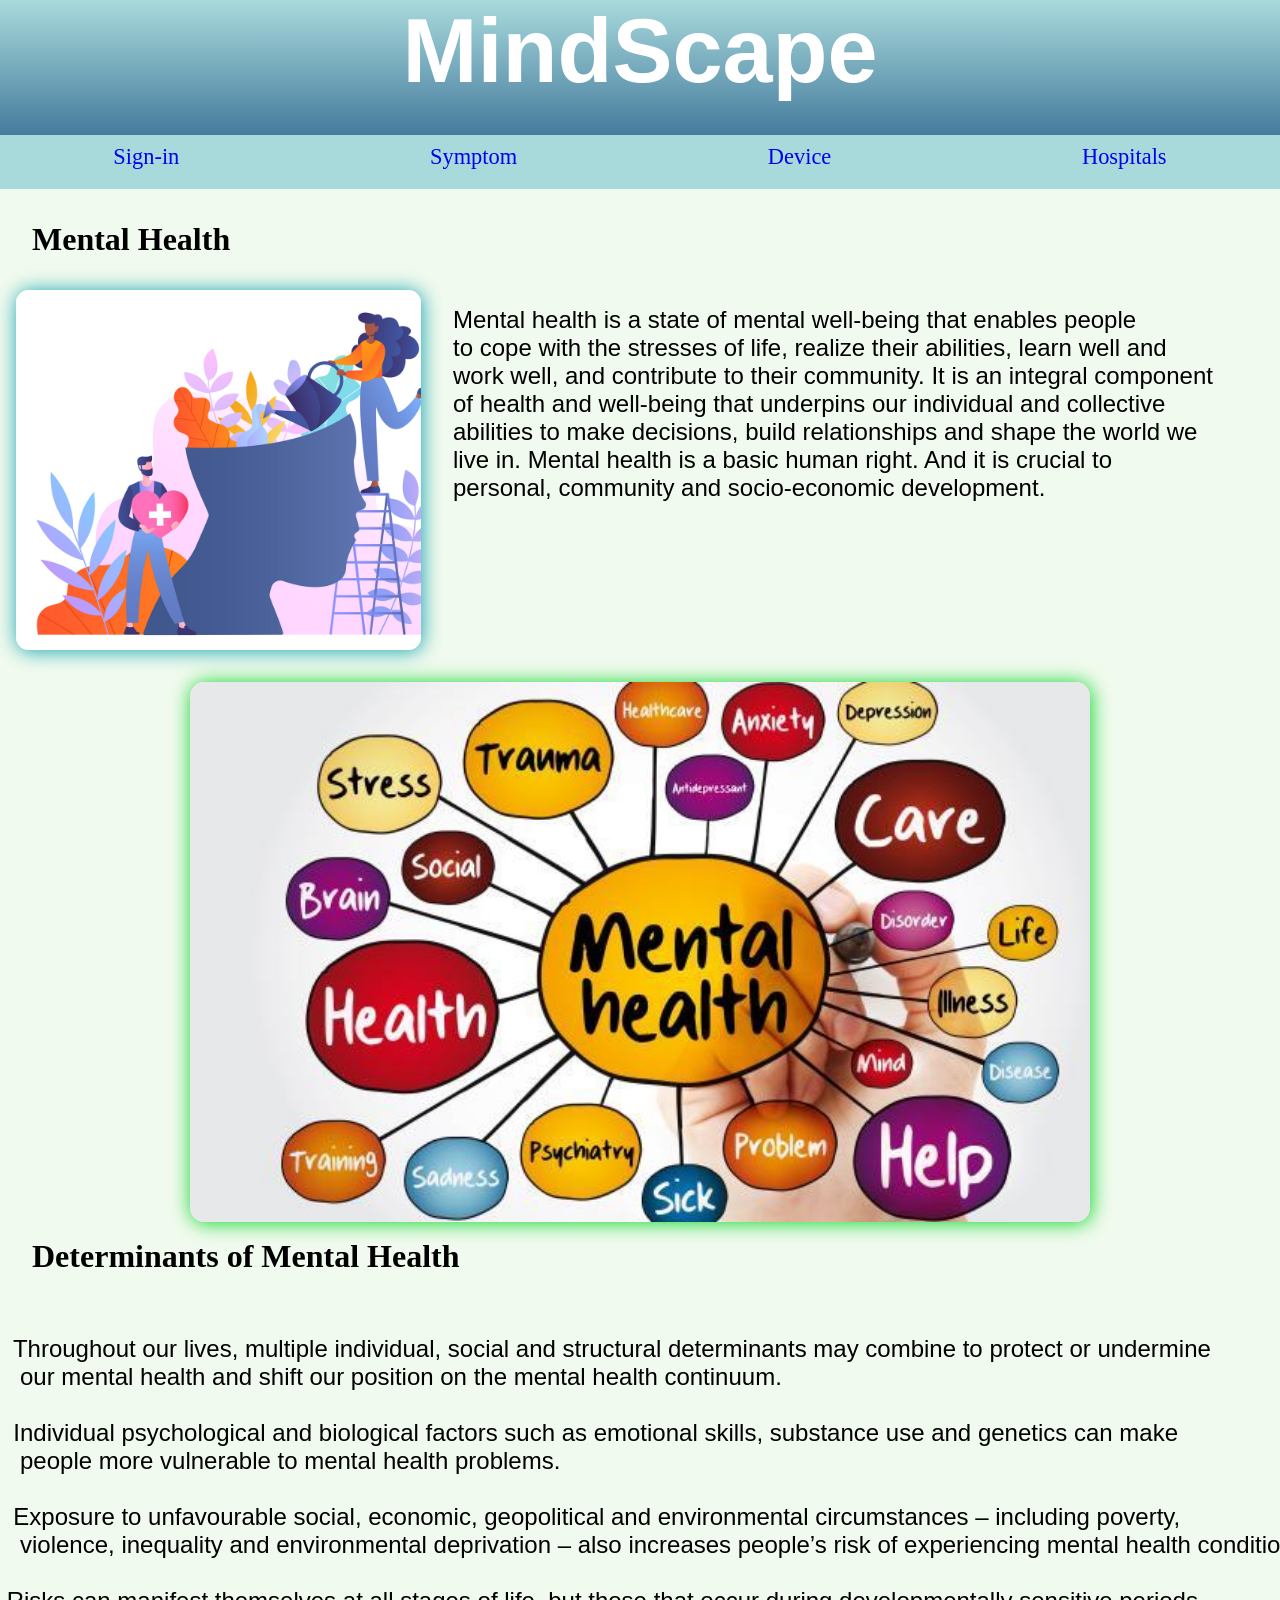
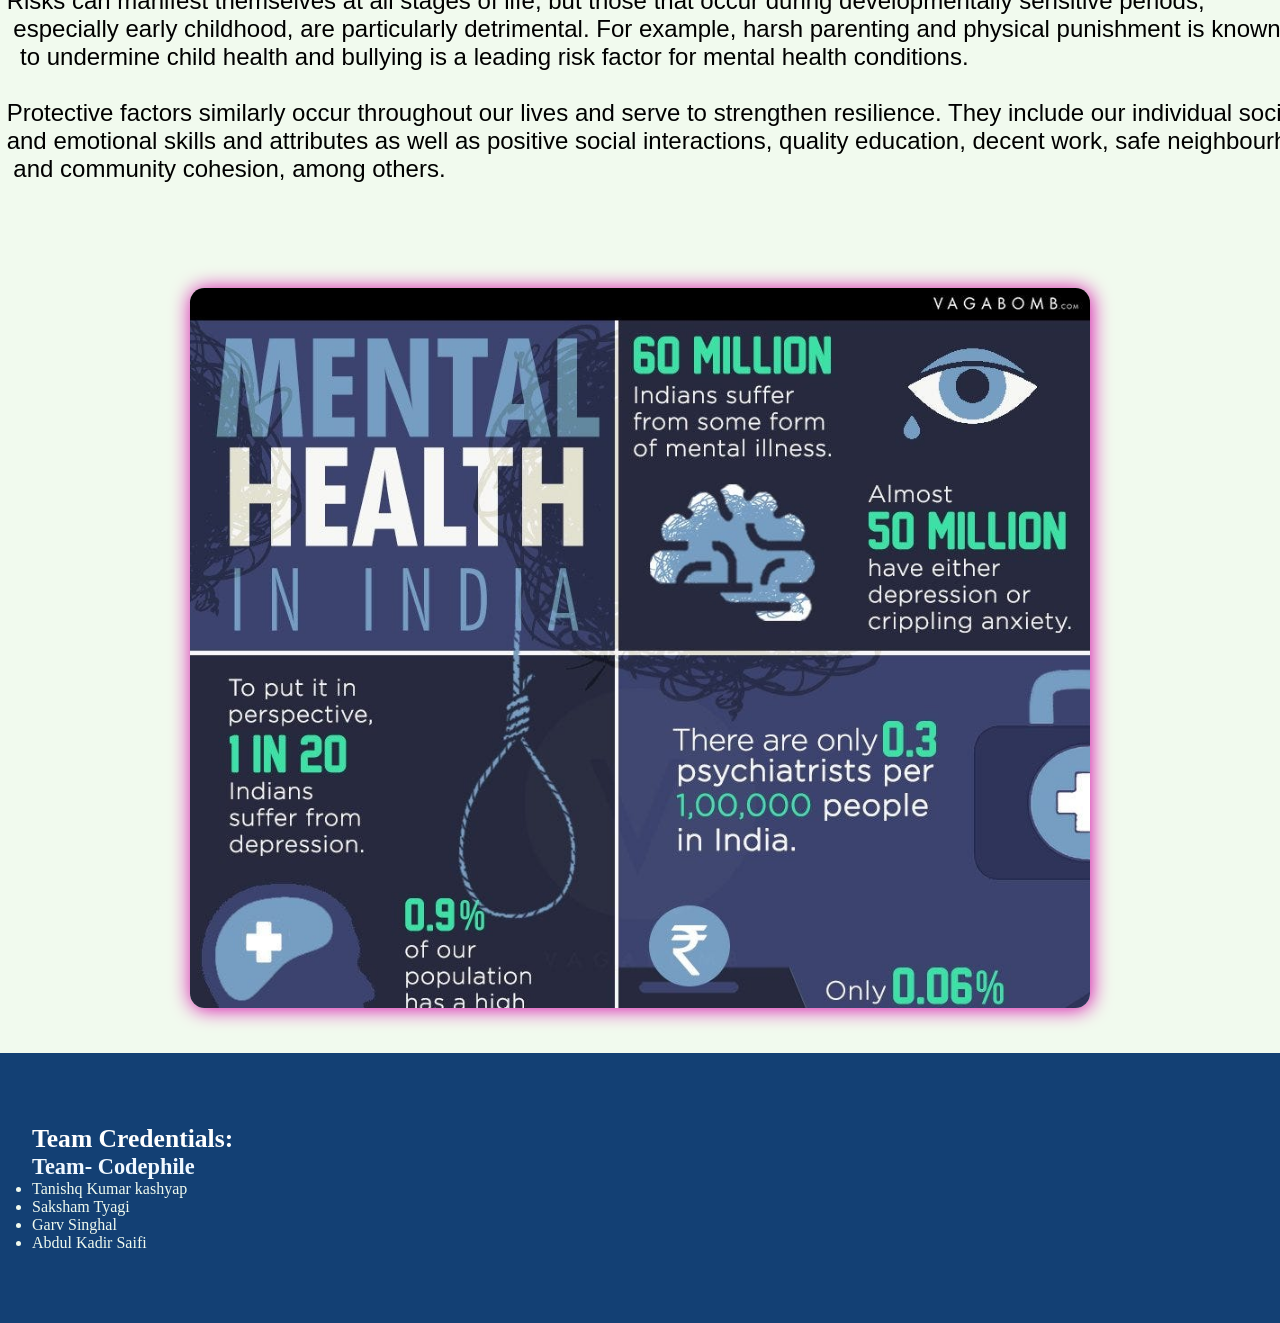
<file: HackwithMAIT5.0/FrontPage/homepage/home.html>
<!DOCTYPE html>
<html lang="en">
<head>
    <meta charset="UTF-8">
    <meta name="viewport" content="width=device-width, initial-scale=1.0">
    <title>MindScape</title>
</head>
<link rel="stylesheet" href="style2.css">
<body>
    <header>
        <div class="navbar">
            <h2 id="title">MindScape</h2>
        </div>
        <div class="navtools">
         <a class="links" href="username\username.html"> Sign-in</a>
         <a class="links" href="Symptom\form.html">Symptom</a>
         <a class="links" href="device\device.html">Device</a>
         <a class="links" href="hospital\index.html">Hospitals</a>
        </div>
    </header>
    <main>
        <h3 class="hed1">Mental Health</h3>
        <div class="menhl">
            <div class="img"></div>
            <div class="con">
                <pre class="p1">
Mental health is a state of mental well-being that enables people
to cope with the stresses of life, realize their abilities, learn well and 
work well, and contribute to their community. It is an integral component 
of health and well-being that underpins our individual and collective
abilities to make decisions, build relationships and shape the world we 
live in. Mental health is a basic human right. And it is crucial to 
personal, community and socio-economic development.
            </pre>
            </div>
        </div>
        <div class="menh2">
            <div id="img2"></div>
        </div>
        <h3 class="hed1">Determinants of Mental Health</h3>
        <pre class="p1">
            
  Throughout our lives, multiple individual, social and structural determinants may combine to protect or undermine
   our mental health and shift our position on the mental health continuum.

  Individual psychological and biological factors such as emotional skills, substance use and genetics can make
   people more vulnerable to mental health problems.

  Exposure to unfavourable social, economic, geopolitical and environmental circumstances – including poverty,
   violence, inequality and environmental deprivation – also increases people’s risk of experiencing mental health conditions.

 Risks can manifest themselves at all stages of life, but those that occur during developmentally sensitive periods,
  especially early childhood, are particularly detrimental. For example, harsh parenting and physical punishment is known
   to undermine child health and bullying is a leading risk factor for mental health conditions.

 Protective factors similarly occur throughout our lives and serve to strengthen resilience. They include our individual social
 and emotional skills and attributes as well as positive social interactions, quality education, decent work, safe neighbourhoods
  and community cohesion, among others.
        </pre>
        <div class="img3con">
            <div class="img3"></div>
        </div>
    </main>
    <footer>
        <div class="credit">
            <div id="tc">
                <h3 id="lah1">Team Credentials:</h3>
                <h5 id="lah2">Team- Codephile</h5>
                <ul>
                    <li>Tanishq Kumar kashyap</li>
                    <li>Saksham Tyagi</li>
                    <li>Garv Singhal</li>
                    <li> Abdul Kadir Saifi</li>
                </ul>
            </div>
        </div>

    </footer>
    
</body>
</html>
</file>
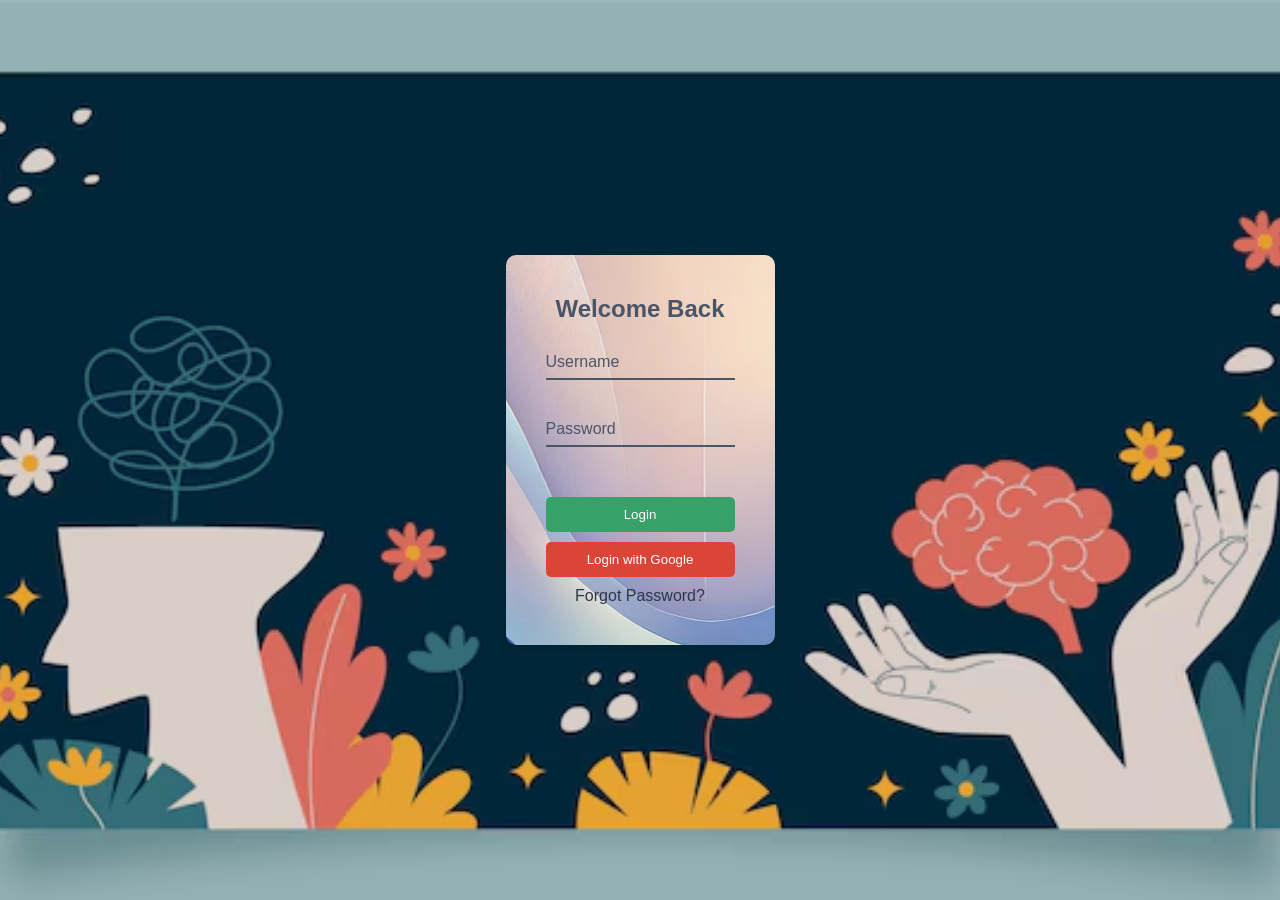
<file: HackwithMAIT5.0/FrontPage/homepage/Username/username.html>
<!DOCTYPE html>
<html lang="en">
<head>
    <meta charset="UTF-8">
    <meta name="viewport" content="width=device-width, initial-scale=1.0">
    <title>Mental Health Login</title>
    <style>
        * {
            margin: 0;
            padding: 0;
            box-sizing: border-box;
            font-family: 'Arial', sans-serif;
        }
        body {
            background: url('signin bg2.avif') no-repeat center center fixed;
            background-size: cover;
            display: flex;
            justify-content: center;
            align-items: center;
            height: 100vh;
        }
        .login-container {
            display: flex;
            justify-content: center;
            align-items: center;
            width: 100%;
        }
        .login-box {
            background: rgba(255, 255, 255, 0.8);
            padding: 40px;
            border-radius: 10px;
            box-shadow: 0px 4px 10px rgba(0, 0, 0, 0.1);
            text-align: center;
            background: url('sign bgimg.webp') no-repeat center center fixed;
        }
        h2 {
            margin-bottom: 20px;
            color: #4A5568;
        }
        .input-box {
            position: relative;
            margin-bottom: 30px;
        }
        .input-box input {
            width: 100%;
            padding: 10px;
            background: none;
            border: none;
            border-bottom: 2px solid #4A5568;
            outline: none;
            color: #4A5568;
        }
        .input-box label {
            position: absolute;
            top: 50%;
            left: 0;
            transform: translateY(-50%);
            color: #4A5568;
            pointer-events: none;
            transition: all 0.3s ease;
        }
        .input-box input:focus ~ label,
        .input-box input:valid ~ label {
            top: -10px;
            font-size: 12px;
            color: #4A5568;
        }
        .icon-container {
            display: flex;
            justify-content: center;
            margin-bottom: 20px;
        }
        .icon {
            width: 40px;
            height: 40px;
            margin: 0 10px;
        }
        .login-btn, .google-btn {
            display: block;
            width: 100%;
            padding: 10px 20px;
            margin-bottom: 10px;
            border: none;
            border-radius: 5px;
            cursor: pointer;
            transition: background-color 0.3s ease;
            color: white;
        }
        .login-btn {
            background-color: #38A169;
        }
        .login-btn:hover {
            background-color: #2F855A;
        }
        .google-btn {
            background-color: #db4437;
        }
        .google-btn:hover {
            background-color: #c23321;
        }
        .forgot-password {
            display: block;
            margin-top: 10px;
            color: #2D3748;
            text-decoration: none;
        }
        .forgot-password:hover {
            text-decoration: underline;
        }
    </style>
</head>
<body>
    <div class="login-container">
        <div class="login-box">
            <h2>Welcome Back</h2>
            <form>
                <div class="input-box">
                    <input type="text" required>
                    <label>Username</label>
                </div>
                <div class="input-box">
                    <input type="password" required>
                    <label>Password</label>
                </div>
                <div class="icon-container">
                    
                    
                </div>
                <button type="submit" class="login-btn">Login</button>
                <button type="button" class="google-btn">Login with Google</button>
                <a href="#" class="forgot-password">Forgot Password?</a>
            </form>
        </div>
    </div>
</body>
</html>
</file>
<file: HackwithMAIT5.0/FrontPage/homepage/style2.css>
*{
    padding: 0;
    margin: 0;
}
html{
    scroll-behavior: smooth;
}
body{
    background-color: #f1faee;
}
.navbar{
    height: 15vh;
    background: linear-gradient(#a8dadc,#457b9d);
    text-align: center;
}
#title{
     color: rgb(255, 255, 255);
     font-size: 10vmin;
     font-family: 'Segoe UI', Tahoma, Geneva, Verdana, sans-serif;
}
.navtools{
    height: 6vh;
    background-color: #a8dadc;
    display: flex;
    justify-content: space-around;
    gap: 1.5em;
}
.links{
    font-size: 1.4em;
    padding-top: 0.4em;
    border-radius: 1.6em;
    transition: ease-in 0.25s;
    cursor: pointer;
    text-decoration: none;
}
.links:hover{
    background-color: #0fa3b1;
}
.menhl{
    height: 40vh;
    /*border: 2px solid black;*/
    display: flex;
    gap: 2em;
    

}
.hed1{
    font-size: 2em;
    margin: 1em;
    transition: ease-in 0.30s;
}
.hed1:hover{
    font-size: 2.3em;
    text-decoration: double;
}
.img{
    height: 40vmin;
    width: 45vmin;
    background-image: url("img1.jpg");
    background-size: cover;
    border-radius: 0.8em;
    box-shadow: 1px 1px 20px  #0fa3b1;
    margin-left: 1em;
}
.con{
    height: 40vmin;
    width: 50vmin;
    padding-top: 1em;
    
}
.p1{
    font-size: 1.5rem;
    font-family: Arial, Helvetica, sans-serif;
}
.menh2{
    height: 60vh;
    
    margin: 1em;
    display: flex;
    justify-content: center;
    align-items: center;
}
#img2{
    height: 60vmin;
    width: 100vmin;
    border-radius:0.9em;
    background-image: url("img3.jpeg");
    background-size: cover;
    box-shadow: 1px 1px 20px  #06d625;
    margin-top: 2em;
}
.img3con{
    height: 90vh;
    margin: 1em;
    display: flex;
    justify-content: center;
    align-items: center;
}
.img3{
    height: 80vmin;
    width: 100vmin;
    border-radius:0.9em;
    background-image: url("img4 (1).jpg");
    background-size: cover;
    box-shadow: 1px 1px 20px  #d606a9;
    margin-top: 2em;
}
.credit{
    height: 30vh;
    background-color:#134074;
}
#lah1{
    color: white;
    font-size: 1.6em;
}
#lah2{
    font-size: 1.4em;
    color: aliceblue;
}
#tc{
    margin: 2em;
    font-size: 1em;
}
.credit{
    display: flex;
    align-items: center;
}
ul{
    color: #f1faee;
}
</file>
